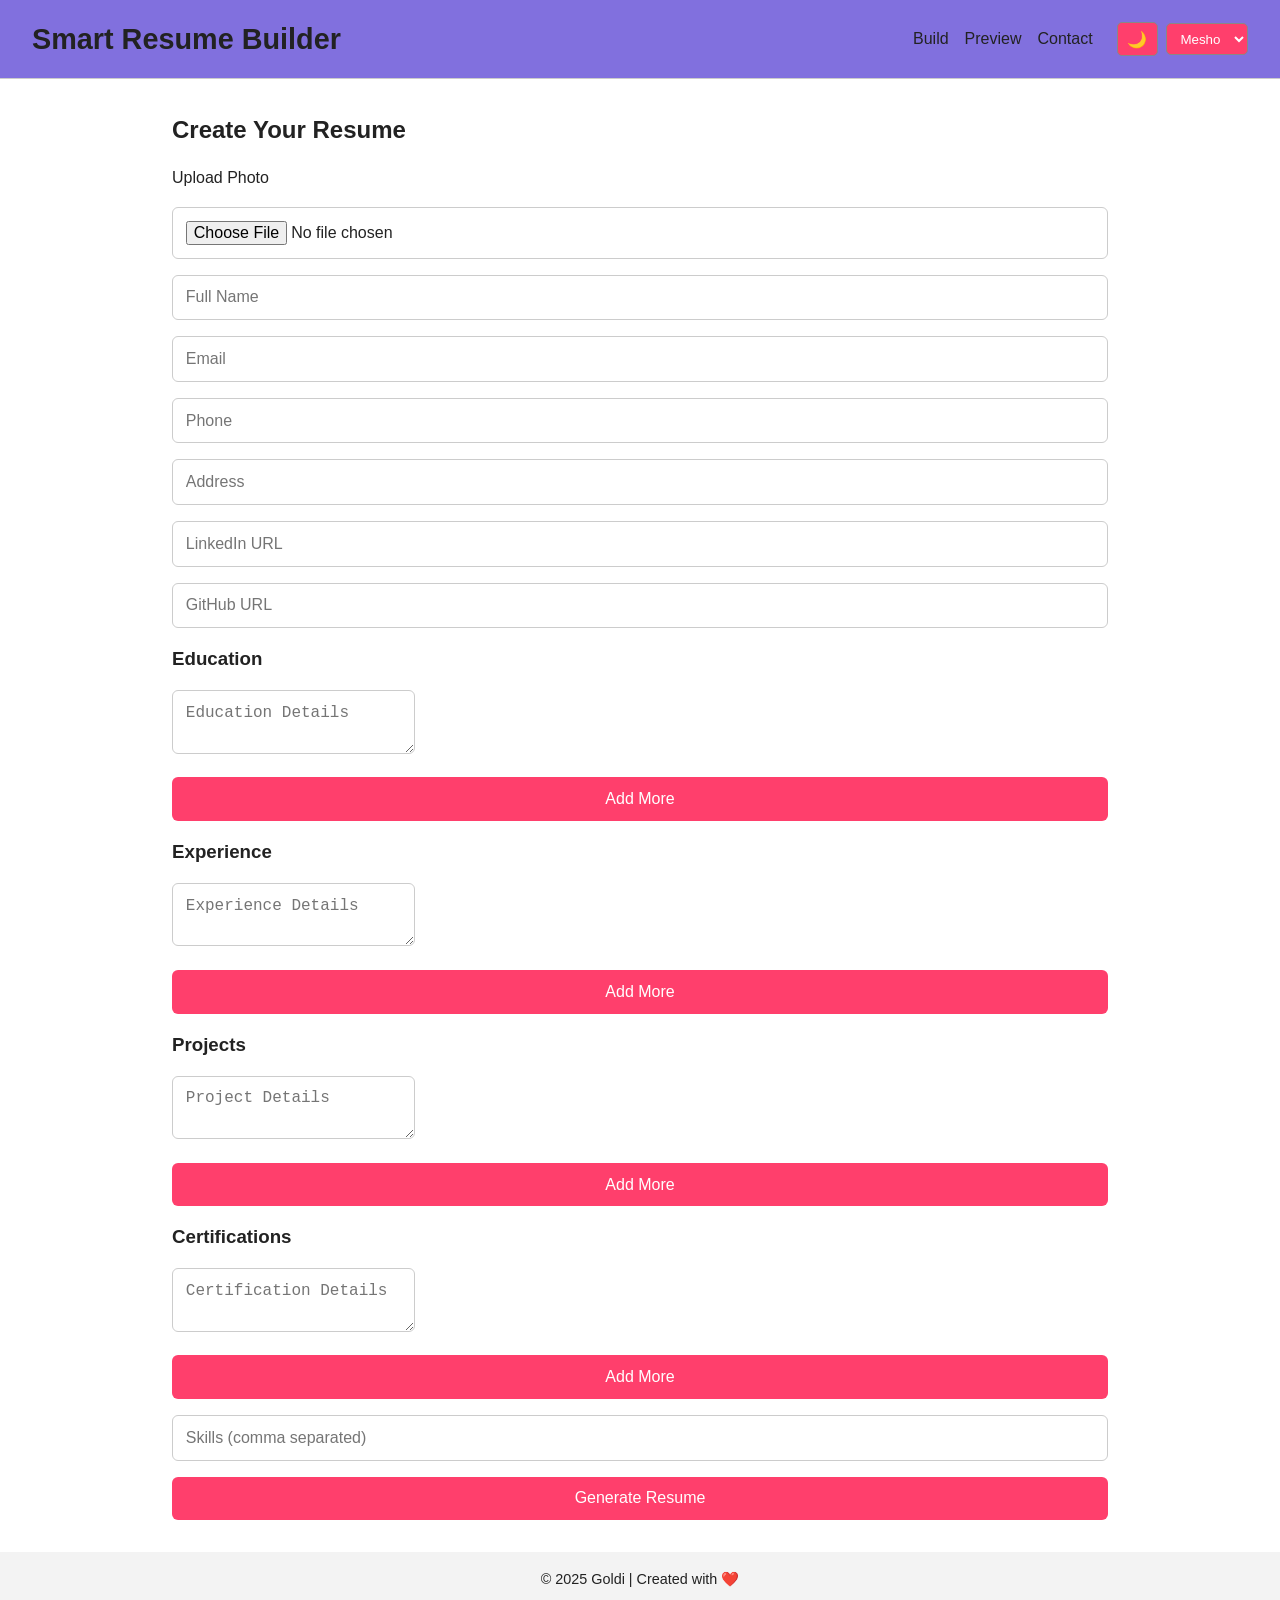
<file: index.html>
<!DOCTYPE html>
<html lang="en">
<head>
  <meta charset="UTF-8" />
  <meta name="viewport" content="width=device-width, initial-scale=1.0"/>
  <title>Smart Resume Builder</title>
  <link rel="stylesheet" href="style.css" />
</head>
<body class="light-mode mesho-theme">
  <header>
    <nav>
      <h1>Smart Resume Builder</h1>
      <ul>
        <li><a href="index.html">Build</a></li>
        <li><a href="resume.html">Preview</a></li>
        <li><a href="contact.html">Contact</a></li>
        <li>
          <button id="themeToggle">🌙</button>
          <select id="themeSelector">
            <option value="mesho-theme">Mesho</option>
            <option value="indigo-theme">Indigo</option>
            <option value="teal-theme">Teal</option>
          </select>
        </li>
      </ul>
    </nav>
  </header>

  <main>
    <form id="resumeForm">
      <h2>Create Your Resume</h2>

      <label>Upload Photo</label>
      <input type="file" id="photo" accept="image/*" />

      <input type="text" id="fullName" placeholder="Full Name" required />
      <input type="email" id="email" placeholder="Email" required />
      <input type="tel" id="phone" placeholder="Phone" required />
      <input type="text" id="address" placeholder="Address" required />

      <input type="url" id="linkedin" placeholder="LinkedIn URL" />
      <input type="url" id="github" placeholder="GitHub URL" />

      <h3>Education</h3>
      <div id="educationSection">
        <textarea class="eduInput" placeholder="Education Details" required></textarea>
      </div>
      <button type="button" onclick="addSection('educationSection', 'eduInput')">Add More</button>

      <h3>Experience</h3>
      <div id="experienceSection">
        <textarea class="expInput" placeholder="Experience Details" required></textarea>
      </div>
      <button type="button" onclick="addSection('experienceSection', 'expInput')">Add More</button>

      <h3>Projects</h3>
      <div id="projectSection">
        <textarea class="projInput" placeholder="Project Details" required></textarea>
      </div>
      <button type="button" onclick="addSection('projectSection', 'projInput')">Add More</button>

      <h3>Certifications</h3>
      <div id="certSection">
        <textarea class="certInput" placeholder="Certification Details"></textarea>
      </div>
      <button type="button" onclick="addSection('certSection', 'certInput')">Add More</button>

      <input type="text" id="skills" placeholder="Skills (comma separated)" required />
      <button type="submit">Generate Resume</button>
    </form>
  </main>

  <footer>
    <p>© 2025 Goldi | Created with ❤️</p>
  </footer>

  <script src="script.js"></script>
</body>
</html>
</file>
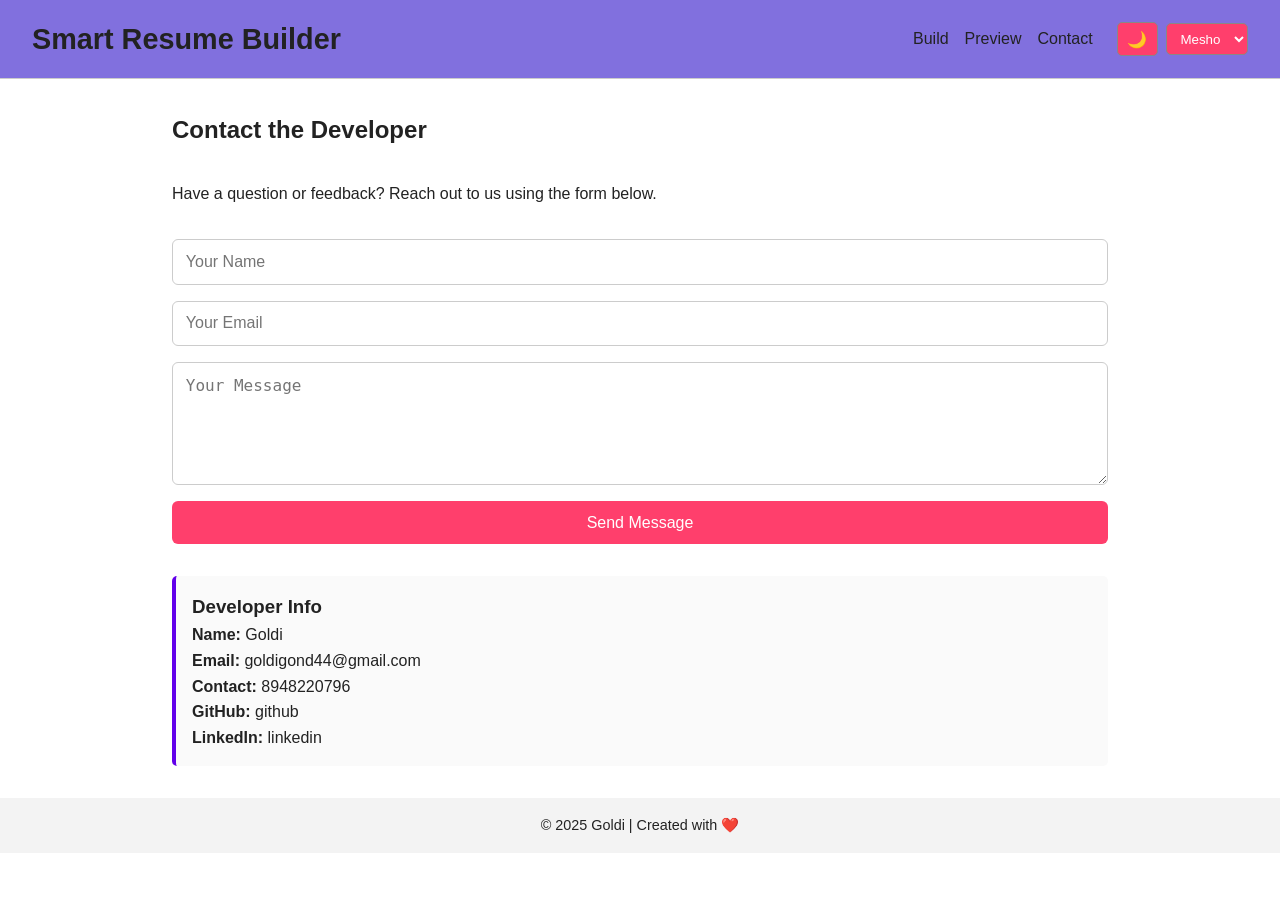
<file: contact.html>
<!DOCTYPE html>
<html lang="en">
<head>
  <meta charset="UTF-8" />
  <meta name="viewport" content="width=device-width, initial-scale=1.0"/>
  <title>Contact | Smart Resume Builder</title>
  <link rel="stylesheet" href="style.css" />
</head>
<body class="light-mode mesho-theme">
  <header>
    <nav>
      <h1>Smart Resume Builder</h1>
      <ul>
        <li><a href="index.html">Build</a></li>
        <li><a href="resume.html">Preview</a></li>
        <li><a href="contact.html">Contact</a></li>
        <li>
          <button id="themeToggle">🌙</button>
          <select id="themeSelector">
            <option value="mesho-theme">Mesho</option>
            <option value="indigo-theme">Indigo</option>
            <option value="teal-theme">Teal</option>
          </select>
        </li>
      </ul>
    </nav>
  </header>

  <main>
    <section class="contact-section">
      <h2>Contact the Developer</h2>
      <p>Have a question or feedback? Reach out to us using the form below.</p>
      <form class="contact-form">
        <input type="text" placeholder="Your Name" required />
        <input type="email" placeholder="Your Email" required />
        <textarea placeholder="Your Message" rows="5" required></textarea>
        <button type="submit">Send Message</button>
      </form>

      <div class="contact-info">
        <h3>Developer Info</h3>
        <p><strong>Name:</strong> Goldi</p>
        <p><strong>Email:</strong> goldigond44@gmail.com</p>
        <p><Strong>Contact:</Strong> 8948220796</p>
        <p><strong>GitHub:</strong> <a href="https://github.com/goldigd05" target="_blank">github</a></p>
        <p><strong>LinkedIn:</strong> <a href="https://www.linkedin.com/in/goldi-kumari-35a019316?utm_source=share&utm_campaign=share_via&utm_content=profile&utm_medium=android_app" target="_blank">linkedin</a></p>
      </div>
    </section>
  </main>

  <footer>
    <p>© 2025 Goldi | Created with ❤️</p>
  </footer>

  <script src="script.js"></script>
</body>
</html>
</file>
<file: style.css>
/* === Reset & Basics === */
* {
  margin: 0;
  padding: 0;
  box-sizing: border-box;
}

body {
  font-family: "Segoe UI", sans-serif;
  line-height: 1.6;
  background-color: #fff;
  color: #222;
  transition: all 0.3s ease;
}

a {
  text-decoration: none;
  color: inherit;
}

/* === Layout === */
header {
  background: #351aca9f;
  padding: 1rem 2rem;
  border-bottom: 1px solid #ccc;
  display: flex;
  justify-content: space-between;
  align-items: center;
}

nav {
  display: flex;
  flex-wrap: wrap;
  align-items: center;
  justify-content: space-between;
  width: 100%;
}

nav h1 {
  font-size: 1.8rem;
  font-weight: bold;
}

nav ul {
  list-style: none;
  display: flex;
  gap: 1rem;
  align-items: center;
}

nav ul li {
  display: flex;
  align-items: center;
}

nav select,
nav button {
  padding: 0.4rem 0.6rem;
  margin-left: 0.5rem;
  border-radius: 5px;
  border: 1px solid #888;
  cursor: pointer;
}

main {
  padding: 2rem;
  max-width: 1000px;
  margin: auto;
}

footer {
  text-align: center;
  padding: 1rem;
  background: #f3f3f3;
  font-size: 0.9rem;
}

/* === Form === */
form {
  display: flex;
  flex-direction: column;
  gap: 1rem;
}

input,
textarea,
button {
  padding: 0.8rem;
  border: 1px solid #ccc;
  border-radius: 6px;
  font-size: 1rem;
}

textarea {
  resize: vertical;
}

button {
  background-color: #6200ea;
  color: white;
  border: none;
  cursor: pointer;
}

button:hover {
  opacity: 0.9;
}

/* === Resume Preview === */
#resumePreview {
  background-color: #f9f9f9;
  padding: 2rem;
  border-radius: 10px;
  box-shadow: 0 0 15px rgba(0,0,0,0.1);
}

#resumePreview h2 {
  color: #333;
}

#resumePreview ul {
  padding-left: 1.5rem;
}

/* === Contact Page === */
.contact-section {
  display: flex;
  flex-direction: column;
  gap: 2rem;
}

.contact-form {
  display: flex;
  flex-direction: column;
  gap: 1rem;
}

.contact-info {
  background: #fafafa;
  padding: 1rem;
  border-left: 4px solid #6200ea;
  border-radius: 5px;
}

/* === Themes === */
body.light-mode {
  background: #ffffff;
  color: #222;
}

body.dark-mode {
  background: #1e1e1e;
  color: #f3f3f3;
}

body.dark-mode input,
body.dark-mode textarea {
  background: #2e2e2e;
  color: #fff;
  border-color: #555;
}

body.dark-mode #resumePreview {
  background-color: #2a2a2a;
}

/* === Theme Colors === */
.mesho-theme {
  --accent: #ff3f6c;
}

.indigo-theme {
  --accent: #3f51b5;
}

.teal-theme {
  --accent: #009688;
}

button {
  background-color: var(--accent, #6200ea);
}

nav ul li select,
nav ul li button {
  background-color: var(--accent, #6200ea);
  color: white;
}

/* === Responsive === */
@media (max-width: 768px) {
  nav ul {
    flex-direction: column;
    align-items: flex-start;
  }

  nav h1 {
    font-size: 1.4rem;
  }

  main {
    padding: 1rem;
  }

  input,
  textarea {
    font-size: 1rem;
  }
}
</file>
